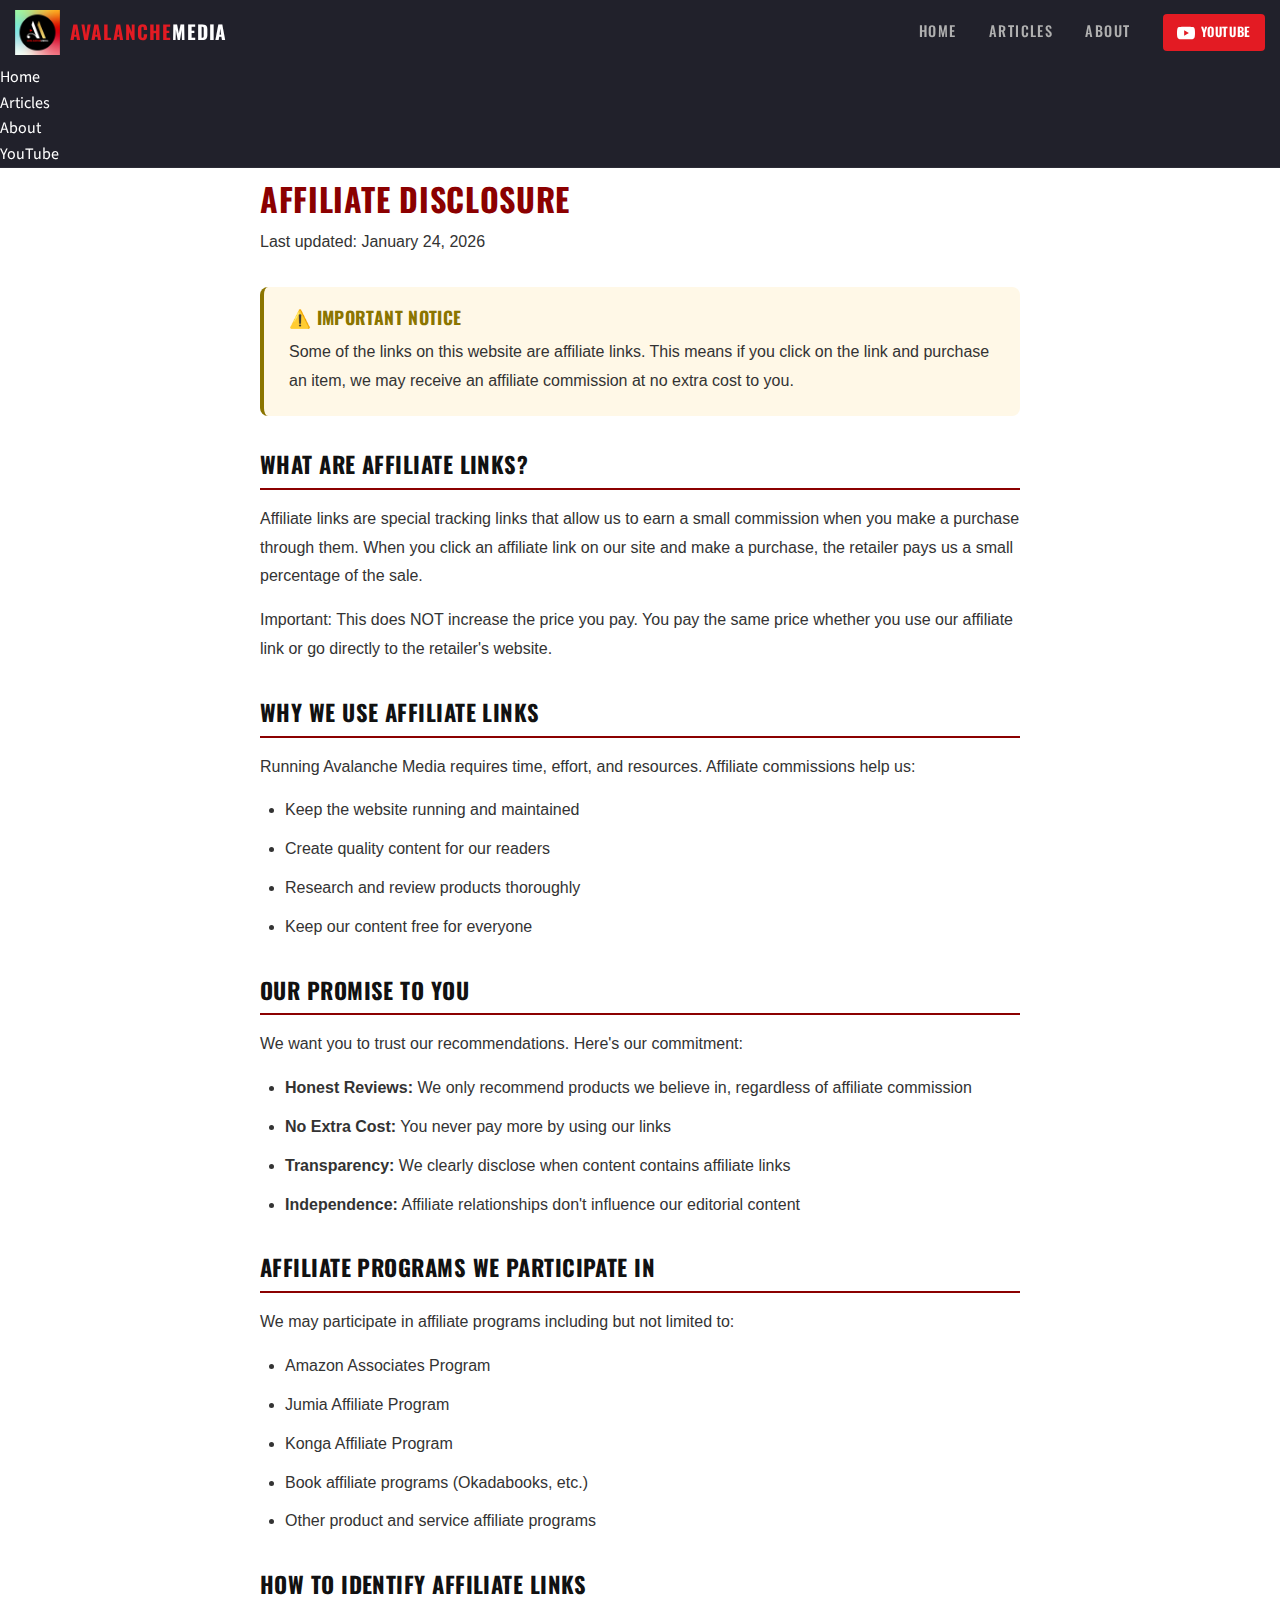
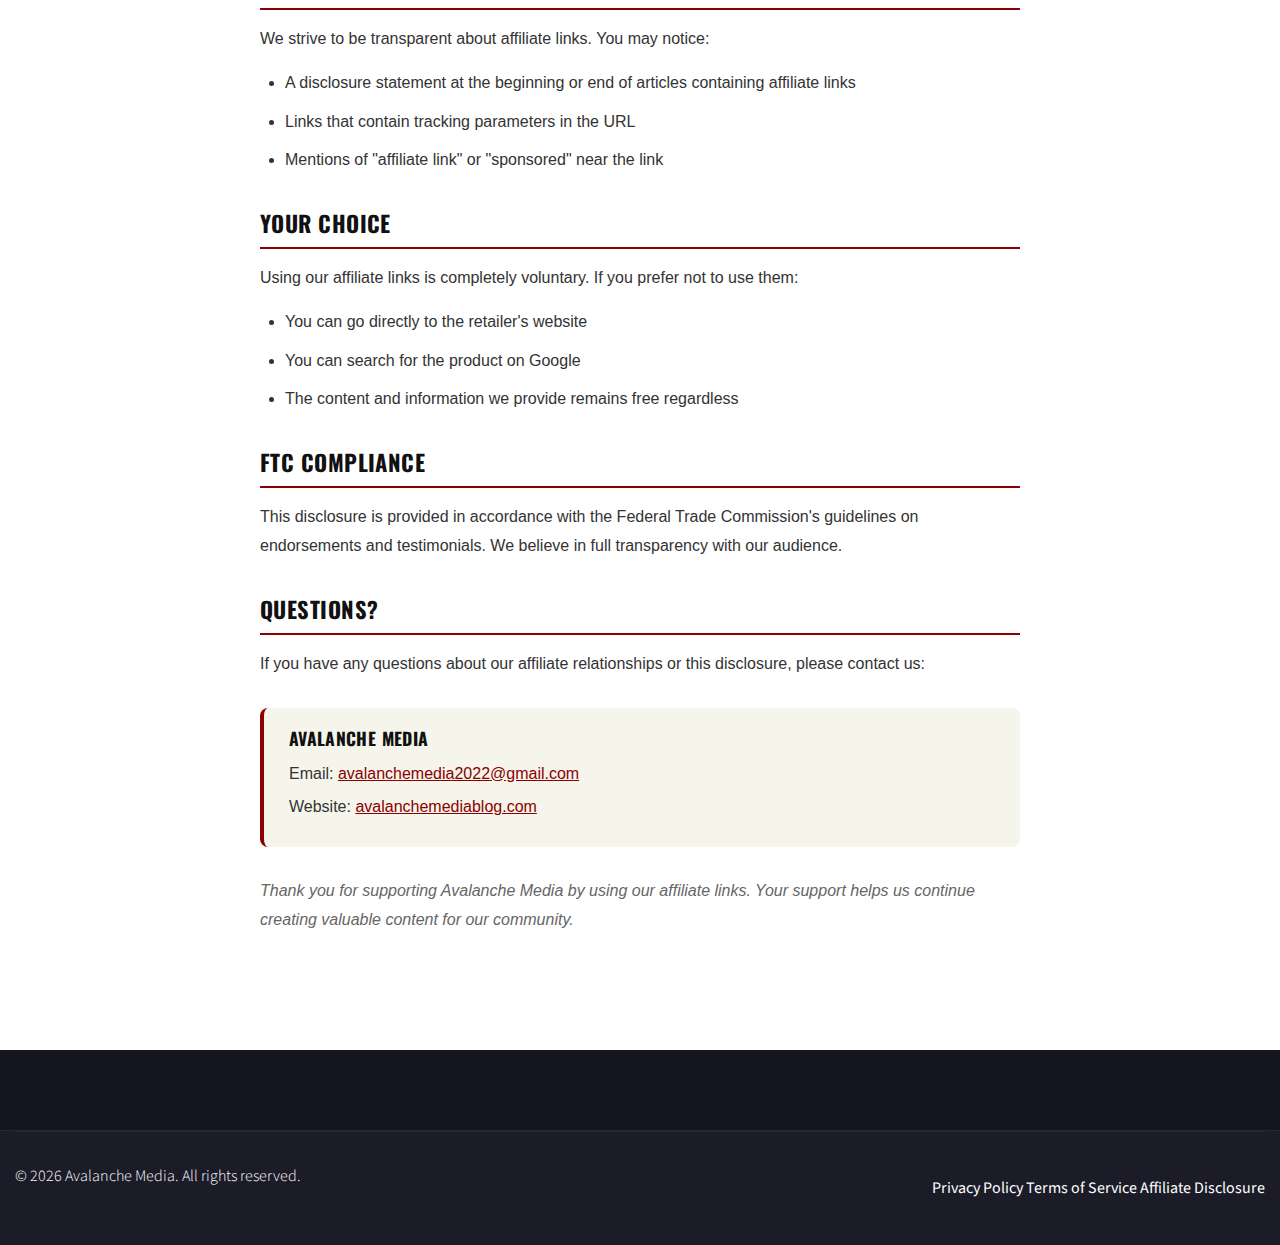
<file: affiliate-disclosure.html>
<!DOCTYPE html>
<html lang="en">
<head>
    <meta charset="UTF-8">
    <meta name="viewport" content="width=device-width, initial-scale=1.0">
    <meta name="description" content="Affiliate Disclosure - Avalanche Media">
    
    <!-- PWA Meta Tags -->
    <meta name="theme-color" content="#8B0000">
    <link rel="manifest" href="manifest.json">
    
    <!-- Favicon -->
    <link rel="icon" type="image/png" href="images/logo.png">
    
    <title>Affiliate Disclosure | Avalanche Media</title>
    
    <!-- Stylesheets -->
    <link rel="stylesheet" href="css/style.css">
    
    <style>
        .policy-page {
            padding-top: 100px;
            padding-bottom: 60px;
            background: #FFFFFF;
            min-height: 100vh;
        }
        
        .policy-container {
            max-width: 800px;
            margin: 0 auto;
            padding: 40px 20px;
        }
        
        .policy-container h1 {
            color: #8B0000;
            margin-bottom: 10px;
            margin-top: 40px;
            font-size: 2rem;
            text-transform: uppercase;
            letter-spacing: 0.02em;
        }
        
        .policy-date {
            color: #666;
            font-size: 0.9rem;
            margin-bottom: 40px;
        }
        
        .policy-container h2 {
            color: #111;
            font-size: 1.4rem;
            margin-top: 35px;
            margin-bottom: 15px;
            padding-bottom: 10px;
            border-bottom: 2px solid #8B0000;
        }
        
        .policy-container p,
        .policy-container li {
            color: #333;
            font-size: 1rem;
            line-height: 1.8;
            margin-bottom: 15px;
            font-family: 'Open Sans', sans-serif;
        }
        
        .policy-container ul {
            padding-left: 25px;
            margin-bottom: 20px;
        }
        
        .policy-container li {
            margin-bottom: 10px;
        }
        
        .policy-container a {
            color: #8B0000;
            text-decoration: underline;
        }
        
        .policy-container a:hover {
            color: #6B0000;
        }
        
        .disclosure-box {
            background: #fff8e7;
            padding: 20px 25px;
            border-radius: 8px;
            margin: 30px 0;
            border-left: 4px solid #8B7500;
        }
        
        .disclosure-box h3 {
            font-size: 1.1rem;
            margin-bottom: 10px;
            color: #8B7500;
        }
        
        .contact-box {
            background: #f5f5eb;
            padding: 20px 25px;
            border-radius: 8px;
            margin-top: 30px;
            border-left: 4px solid #8B0000;
        }
        
        .contact-box h3 {
            font-size: 1.1rem;
            margin-bottom: 10px;
            color: #111;
        }
    </style>
</head>
<body>
    <!-- Header -->
    <header class="header">
        <div class="container">
            <div class="header-inner">
                <a href="index.html" class="logo">
                    <img src="images/logo.png" alt="Avalanche Media Logo">
                    <span class="logo-text">
                        <span>AVALANCHE</span><span>MEDIA</span>
                    </span>
                </a>
                
                <nav class="nav">
                    <ul class="nav-links">
                        <li><a href="index.html">Home</a></li>
                        <li><a href="index.html#articles">Articles</a></li>
                        <li><a href="index.html#about">About</a></li>
                    </ul>
                    
                    <a href="https://www.youtube.com/@avalanchemedia" target="_blank" class="youtube-btn">
                        <svg viewBox="0 0 24 24" fill="currentColor">
                            <path d="M23.498 6.186a3.016 3.016 0 0 0-2.122-2.136C19.505 3.545 12 3.545 12 3.545s-7.505 0-9.377.505A3.017 3.017 0 0 0 .502 6.186C0 8.07 0 12 0 12s0 3.93.502 5.814a3.016 3.016 0 0 0 2.122 2.136c1.871.505 9.376.505 9.376.505s7.505 0 9.377-.505a3.015 3.015 0 0 0 2.122-2.136C24 15.93 24 12 24 12s0-3.93-.502-5.814zM9.545 15.568V8.432L15.818 12l-6.273 3.568z"/>
                        </svg>
                        YouTube
                    </a>
                </nav>
                
                <button class="menu-toggle" aria-label="Toggle Menu">
                    <span></span>
                    <span></span>
                    <span></span>
                </button>
            </div>
        </div>
        
        <!-- Mobile Menu -->
        <div class="mobile-menu">
            <ul>
                <li><a href="index.html">Home</a></li>
                <li><a href="index.html#articles">Articles</a></li>
                <li><a href="index.html#about">About</a></li>
                <li><a href="https://www.youtube.com/@avalanchemedia" target="_blank">YouTube</a></li>
            </ul>
        </div>
    </header>

    <!-- Affiliate Disclosure Content -->
    <main class="policy-page">
        <div class="policy-container">
            <h1>Affiliate Disclosure</h1>
            <p class="policy-date">Last updated: January 24, 2026</p>
            
            <div class="disclosure-box">
                <h3>⚠️ Important Notice</h3>
                <p style="margin-bottom: 0;">Some of the links on this website are affiliate links. This means if you click on the link and purchase an item, we may receive an affiliate commission at no extra cost to you.</p>
            </div>
            
            <h2>What Are Affiliate Links?</h2>
            <p>Affiliate links are special tracking links that allow us to earn a small commission when you make a purchase through them. When you click an affiliate link on our site and make a purchase, the retailer pays us a small percentage of the sale.</p>
            <p><strong>Important:</strong> This does NOT increase the price you pay. You pay the same price whether you use our affiliate link or go directly to the retailer's website.</p>
            
            <h2>Why We Use Affiliate Links</h2>
            <p>Running Avalanche Media requires time, effort, and resources. Affiliate commissions help us:</p>
            <ul>
                <li>Keep the website running and maintained</li>
                <li>Create quality content for our readers</li>
                <li>Research and review products thoroughly</li>
                <li>Keep our content free for everyone</li>
            </ul>
            
            <h2>Our Promise to You</h2>
            <p>We want you to trust our recommendations. Here's our commitment:</p>
            <ul>
                <li><strong>Honest Reviews:</strong> We only recommend products we believe in, regardless of affiliate commission</li>
                <li><strong>No Extra Cost:</strong> You never pay more by using our links</li>
                <li><strong>Transparency:</strong> We clearly disclose when content contains affiliate links</li>
                <li><strong>Independence:</strong> Affiliate relationships don't influence our editorial content</li>
            </ul>
            
            <h2>Affiliate Programs We Participate In</h2>
            <p>We may participate in affiliate programs including but not limited to:</p>
            <ul>
                <li>Amazon Associates Program</li>
                <li>Jumia Affiliate Program</li>
                <li>Konga Affiliate Program</li>
                <li>Book affiliate programs (Okadabooks, etc.)</li>
                <li>Other product and service affiliate programs</li>
            </ul>
            
            <h2>How to Identify Affiliate Links</h2>
            <p>We strive to be transparent about affiliate links. You may notice:</p>
            <ul>
                <li>A disclosure statement at the beginning or end of articles containing affiliate links</li>
                <li>Links that contain tracking parameters in the URL</li>
                <li>Mentions of "affiliate link" or "sponsored" near the link</li>
            </ul>
            
            <h2>Your Choice</h2>
            <p>Using our affiliate links is completely voluntary. If you prefer not to use them:</p>
            <ul>
                <li>You can go directly to the retailer's website</li>
                <li>You can search for the product on Google</li>
                <li>The content and information we provide remains free regardless</li>
            </ul>
            
            <h2>FTC Compliance</h2>
            <p>This disclosure is provided in accordance with the Federal Trade Commission's guidelines on endorsements and testimonials. We believe in full transparency with our audience.</p>
            
            <h2>Questions?</h2>
            <p>If you have any questions about our affiliate relationships or this disclosure, please contact us:</p>
            
            <div class="contact-box">
                <h3>Avalanche Media</h3>
                <p style="margin-bottom: 5px;"><strong>Email:</strong> <a href="mailto:avalanchemedia2022@gmail.com">avalanchemedia2022@gmail.com</a></p>
                <p style="margin-bottom: 5px;"><strong>Website:</strong> <a href="https://avalanchemediablog.com">avalanchemediablog.com</a></p>
            </div>
            
            <p style="margin-top: 30px; font-style: italic; color: #666;">Thank you for supporting Avalanche Media by using our affiliate links. Your support helps us continue creating valuable content for our community.</p>
        </div>
    </main>

    <!-- Footer -->
    <footer class="footer">
        <div class="container">
            <div class="footer-bottom">
                <p>&copy; 2026 Avalanche Media. All rights reserved.</p>
                <div class="footer-bottom-links">
                    <a href="privacy.html">Privacy Policy</a>
                    <a href="terms.html">Terms of Service</a>
                    <a href="affiliate-disclosure.html">Affiliate Disclosure</a>
                </div>
            </div>
        </div>
    </footer>

    <!-- Mobile Menu Script -->
    <script>
        const menuToggle = document.querySelector('.menu-toggle');
        const mobileMenu = document.querySelector('.mobile-menu');
        
        menuToggle.addEventListener('click', () => {
            mobileMenu.classList.toggle('active');
            menuToggle.classList.toggle('active');
        });
    </script>
</body>
</html>
</file>
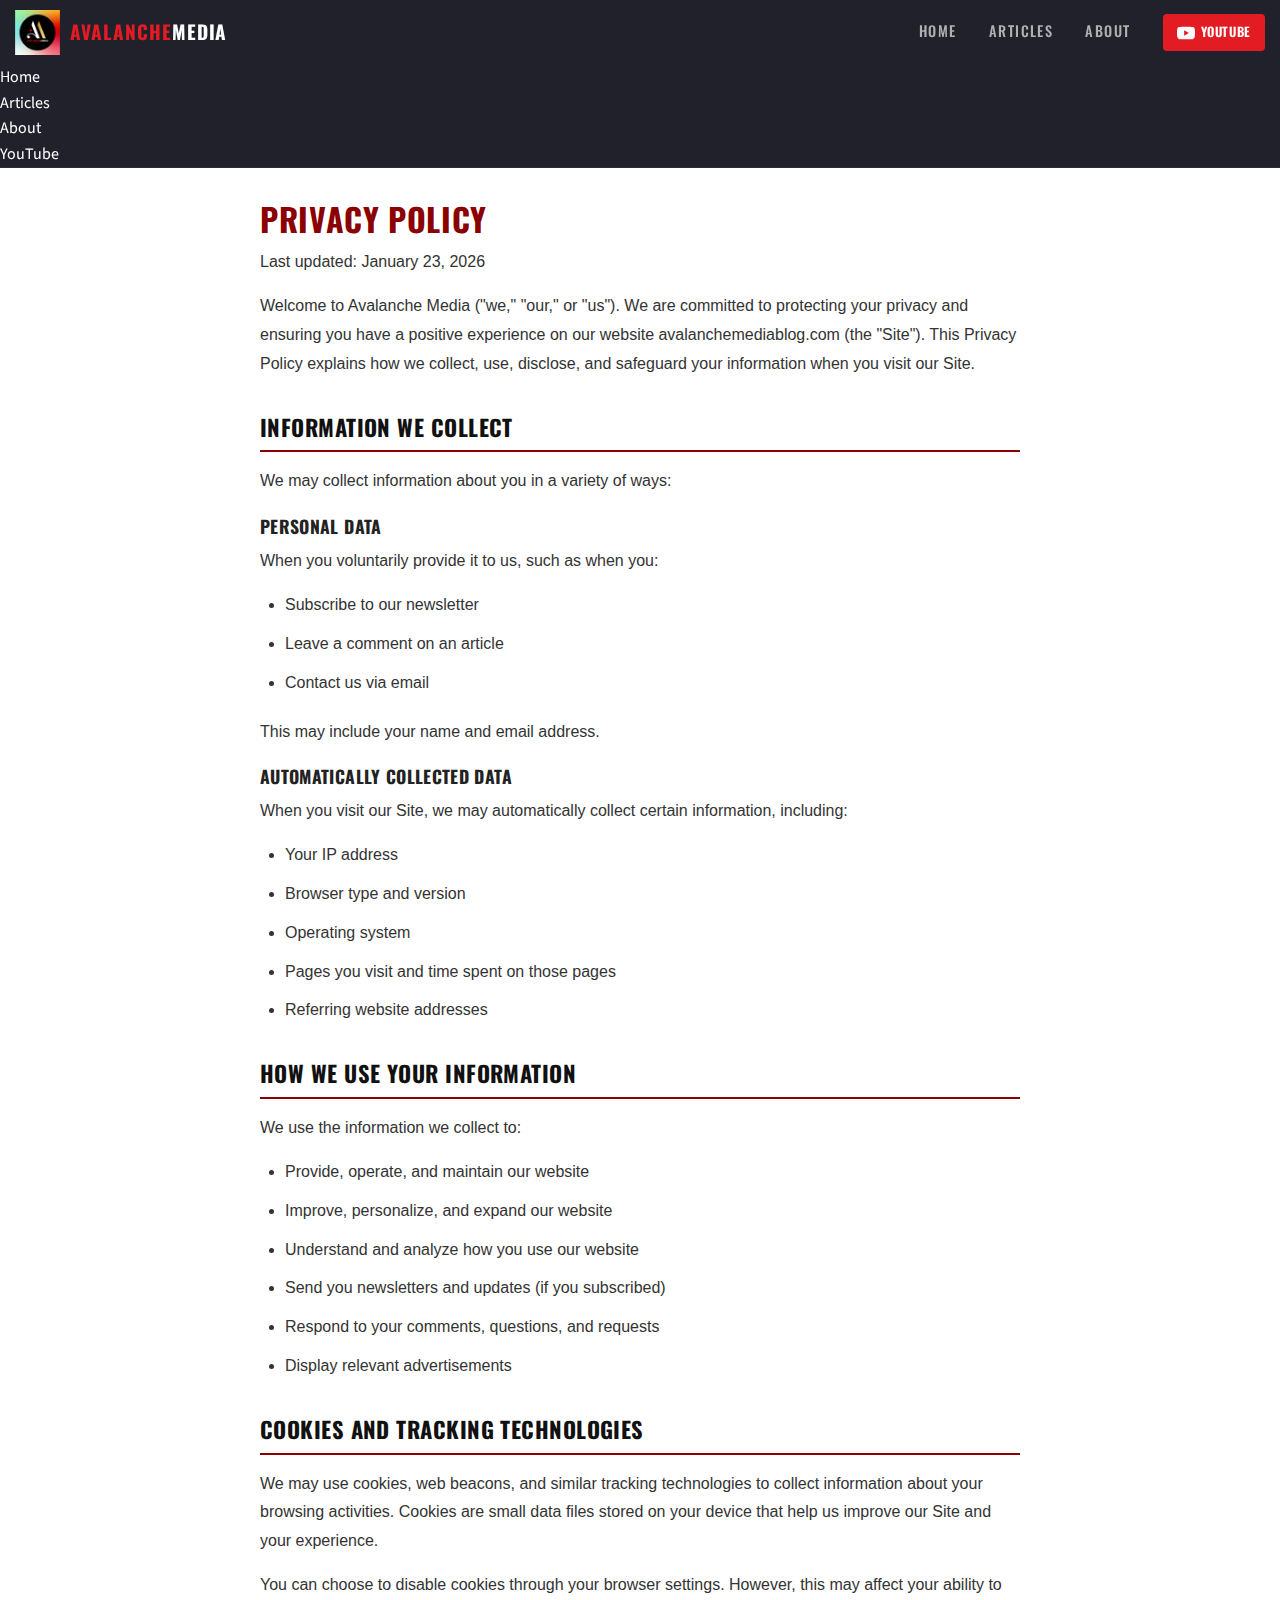
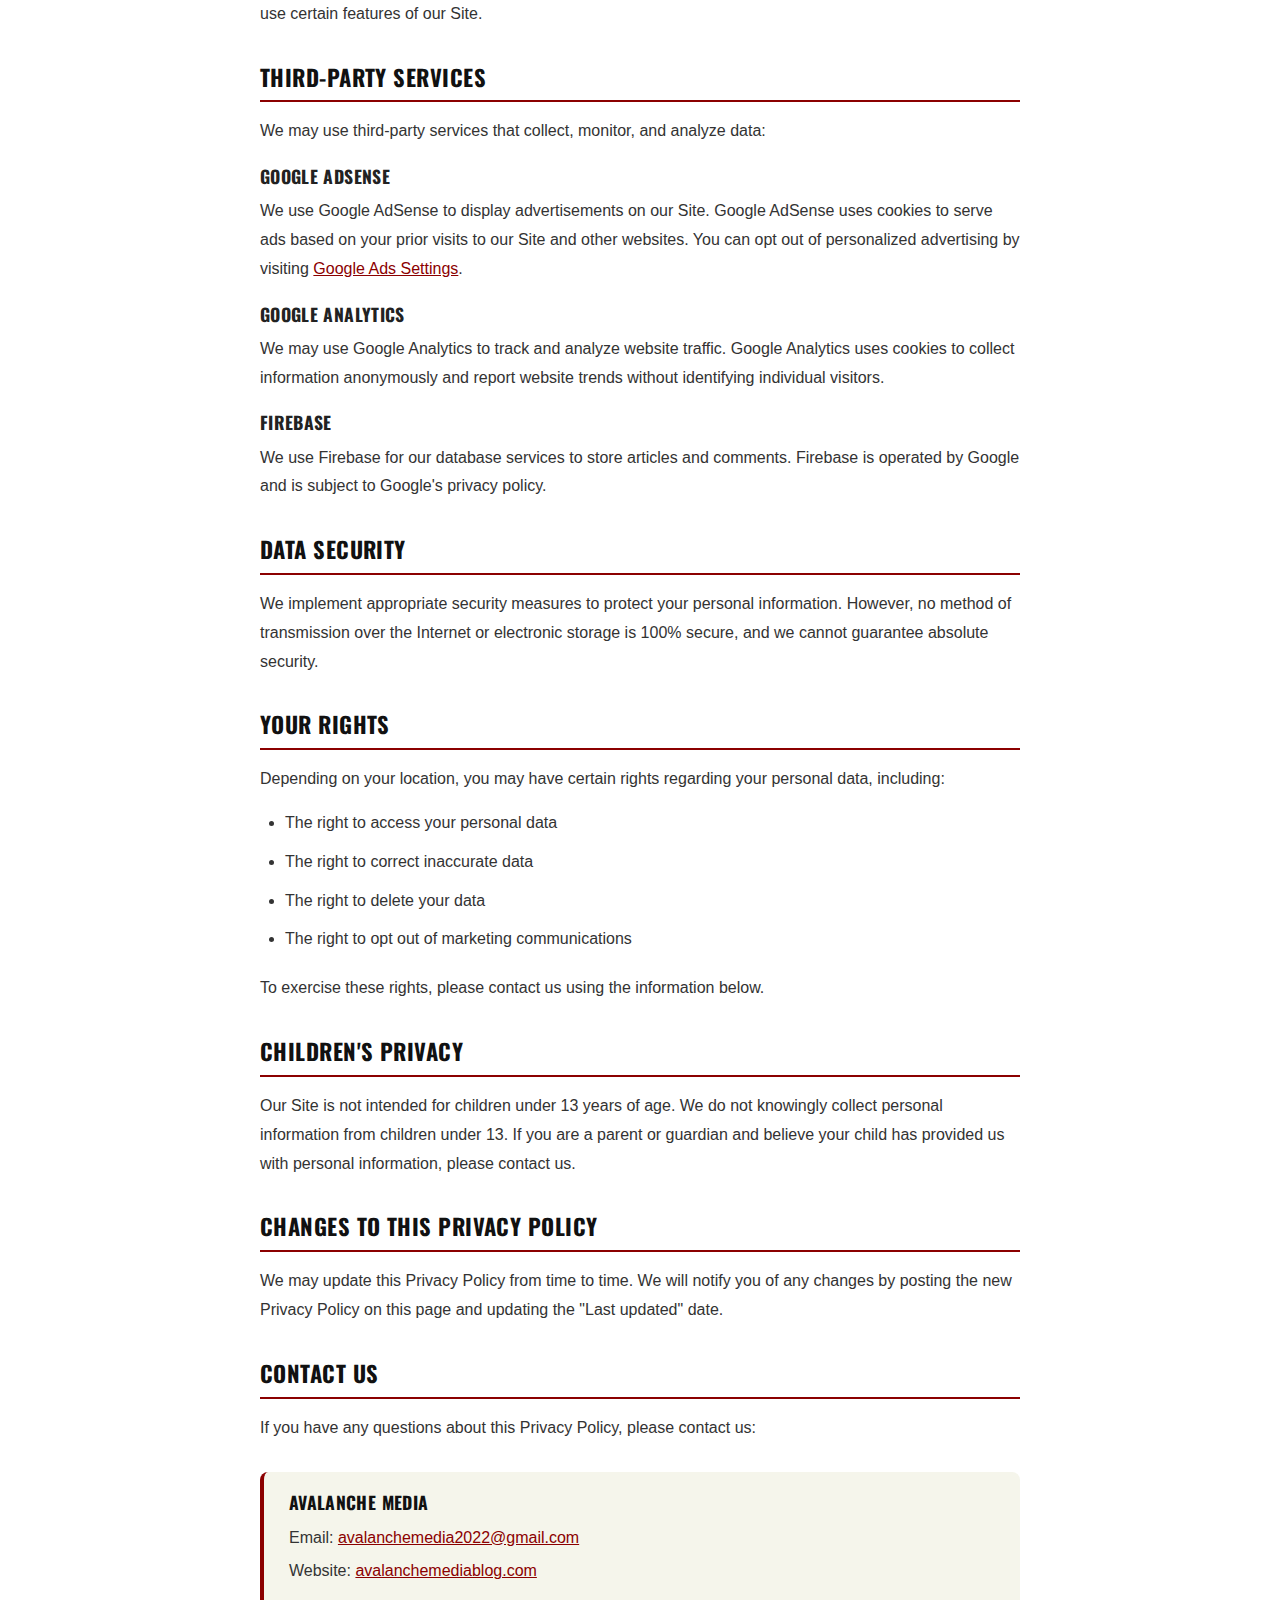
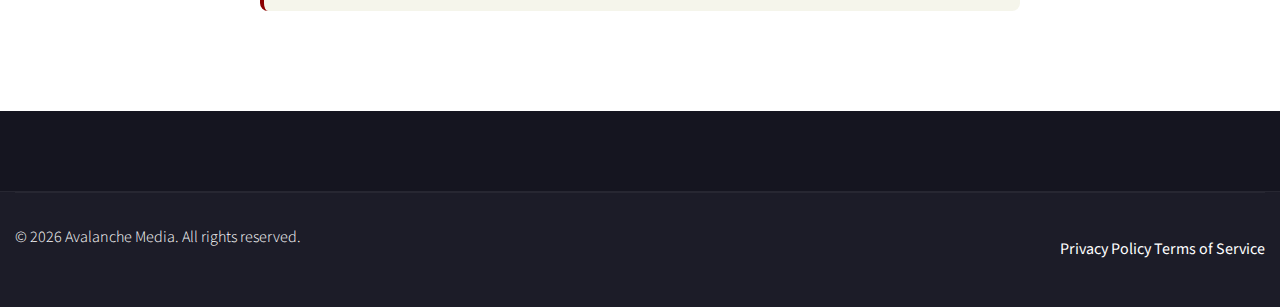
<file: privacy (1).html>
<!DOCTYPE html>
<html lang="en">
<head>
    <meta charset="UTF-8">
    <meta name="viewport" content="width=device-width, initial-scale=1.0">
    <meta name="description" content="Privacy Policy - Avalanche Media">
    
    <!-- PWA Meta Tags -->
    <meta name="theme-color" content="#8B0000">
    <link rel="manifest" href="manifest.json">
    
    <!-- Favicon -->
    <link rel="icon" type="image/png" href="images/logo.png">
    
    <title>Privacy Policy | Avalanche Media</title>
    
    <!-- Stylesheets -->
    <link rel="stylesheet" href="css/style.css">
    
    <style>
        .policy-page {
            padding-top: 160px;
            padding-bottom: 60px;
            background: #FFFFFF;
            min-height: 100vh;
        }
        
        .policy-container {
            max-width: 800px;
            margin: 0 auto;
            padding: 40px 20px;
        }
        
        .policy-container h1 {
            color: #8B0000;
            margin-bottom: 10px;
            font-size: 2rem;
            text-transform: uppercase;
            letter-spacing: 0.02em;
        }
        
        .policy-date {
            color: #666;
            font-size: 0.9rem;
            margin-bottom: 40px;
        }
        
        .policy-container h2 {
            color: #111;
            font-size: 1.4rem;
            margin-top: 35px;
            margin-bottom: 15px;
            padding-bottom: 10px;
            border-bottom: 2px solid #8B0000;
        }
        
        .policy-container p,
        .policy-container li {
            color: #333;
            font-size: 1rem;
            line-height: 1.8;
            margin-bottom: 15px;
            font-family: 'Open Sans', sans-serif;
        }
        
        .policy-container ul {
            padding-left: 25px;
            margin-bottom: 20px;
        }
        
        .policy-container li {
            margin-bottom: 10px;
        }
        
        .policy-container a {
            color: #8B0000;
            text-decoration: underline;
        }
        
        .policy-container a:hover {
            color: #6B0000;
        }
        
        .contact-box {
            background: #f5f5eb;
            padding: 20px 25px;
            border-radius: 8px;
            margin-top: 30px;
            border-left: 4px solid #8B0000;
        }
        
        .contact-box h3 {
            font-size: 1.1rem;
            margin-bottom: 10px;
            color: #111;
        }
    </style>
</head>
<body>
    <!-- Header -->
    <header class="header">
        <div class="container">
            <div class="header-inner">
                <a href="index.html" class="logo">
                    <img src="images/logo.png" alt="Avalanche Media Logo">
                    <span class="logo-text">
                        <span>AVALANCHE</span><span>MEDIA</span>
                    </span>
                </a>
                
                <nav class="nav">
                    <ul class="nav-links">
                        <li><a href="index.html">Home</a></li>
                        <li><a href="index.html#articles">Articles</a></li>
                        <li><a href="index.html#about">About</a></li>
                    </ul>
                    
                    <a href="https://www.youtube.com/@avalanchemedia" target="_blank" class="youtube-btn">
                        <svg viewBox="0 0 24 24" fill="currentColor">
                            <path d="M23.498 6.186a3.016 3.016 0 0 0-2.122-2.136C19.505 3.545 12 3.545 12 3.545s-7.505 0-9.377.505A3.017 3.017 0 0 0 .502 6.186C0 8.07 0 12 0 12s0 3.93.502 5.814a3.016 3.016 0 0 0 2.122 2.136c1.871.505 9.376.505 9.376.505s7.505 0 9.377-.505a3.015 3.015 0 0 0 2.122-2.136C24 15.93 24 12 24 12s0-3.93-.502-5.814zM9.545 15.568V8.432L15.818 12l-6.273 3.568z"/>
                        </svg>
                        YouTube
                    </a>
                </nav>
                
                <button class="menu-toggle" aria-label="Toggle Menu">
                    <span></span>
                    <span></span>
                    <span></span>
                </button>
            </div>
        </div>
        
        <!-- Mobile Menu -->
        <div class="mobile-menu">
            <ul>
                <li><a href="index.html">Home</a></li>
                <li><a href="index.html#articles">Articles</a></li>
                <li><a href="index.html#about">About</a></li>
                <li><a href="https://www.youtube.com/@avalanchemedia" target="_blank">YouTube</a></li>
            </ul>
        </div>
    </header>

    <!-- Privacy Policy Content -->
    <main class="policy-page">
        <div class="policy-container">
            <h1>Privacy Policy</h1>
            <p class="policy-date">Last updated: January 23, 2026</p>
            
            <p>Welcome to Avalanche Media ("we," "our," or "us"). We are committed to protecting your privacy and ensuring you have a positive experience on our website <strong>avalanchemediablog.com</strong> (the "Site"). This Privacy Policy explains how we collect, use, disclose, and safeguard your information when you visit our Site.</p>
            
            <h2>Information We Collect</h2>
            <p>We may collect information about you in a variety of ways:</p>
            
            <h3 style="font-size: 1.1rem; margin-top: 20px; margin-bottom: 10px; color: #222;">Personal Data</h3>
            <p>When you voluntarily provide it to us, such as when you:</p>
            <ul>
                <li>Subscribe to our newsletter</li>
                <li>Leave a comment on an article</li>
                <li>Contact us via email</li>
            </ul>
            <p>This may include your name and email address.</p>
            
            <h3 style="font-size: 1.1rem; margin-top: 20px; margin-bottom: 10px; color: #222;">Automatically Collected Data</h3>
            <p>When you visit our Site, we may automatically collect certain information, including:</p>
            <ul>
                <li>Your IP address</li>
                <li>Browser type and version</li>
                <li>Operating system</li>
                <li>Pages you visit and time spent on those pages</li>
                <li>Referring website addresses</li>
            </ul>
            
            <h2>How We Use Your Information</h2>
            <p>We use the information we collect to:</p>
            <ul>
                <li>Provide, operate, and maintain our website</li>
                <li>Improve, personalize, and expand our website</li>
                <li>Understand and analyze how you use our website</li>
                <li>Send you newsletters and updates (if you subscribed)</li>
                <li>Respond to your comments, questions, and requests</li>
                <li>Display relevant advertisements</li>
            </ul>
            
            <h2>Cookies and Tracking Technologies</h2>
            <p>We may use cookies, web beacons, and similar tracking technologies to collect information about your browsing activities. Cookies are small data files stored on your device that help us improve our Site and your experience.</p>
            <p>You can choose to disable cookies through your browser settings. However, this may affect your ability to use certain features of our Site.</p>
            
            <h2>Third-Party Services</h2>
            <p>We may use third-party services that collect, monitor, and analyze data:</p>
            
            <h3 style="font-size: 1.1rem; margin-top: 20px; margin-bottom: 10px; color: #222;">Google AdSense</h3>
            <p>We use Google AdSense to display advertisements on our Site. Google AdSense uses cookies to serve ads based on your prior visits to our Site and other websites. You can opt out of personalized advertising by visiting <a href="https://www.google.com/settings/ads" target="_blank">Google Ads Settings</a>.</p>
            
            <h3 style="font-size: 1.1rem; margin-top: 20px; margin-bottom: 10px; color: #222;">Google Analytics</h3>
            <p>We may use Google Analytics to track and analyze website traffic. Google Analytics uses cookies to collect information anonymously and report website trends without identifying individual visitors.</p>
            
            <h3 style="font-size: 1.1rem; margin-top: 20px; margin-bottom: 10px; color: #222;">Firebase</h3>
            <p>We use Firebase for our database services to store articles and comments. Firebase is operated by Google and is subject to Google's privacy policy.</p>
            
            <h2>Data Security</h2>
            <p>We implement appropriate security measures to protect your personal information. However, no method of transmission over the Internet or electronic storage is 100% secure, and we cannot guarantee absolute security.</p>
            
            <h2>Your Rights</h2>
            <p>Depending on your location, you may have certain rights regarding your personal data, including:</p>
            <ul>
                <li>The right to access your personal data</li>
                <li>The right to correct inaccurate data</li>
                <li>The right to delete your data</li>
                <li>The right to opt out of marketing communications</li>
            </ul>
            <p>To exercise these rights, please contact us using the information below.</p>
            
            <h2>Children's Privacy</h2>
            <p>Our Site is not intended for children under 13 years of age. We do not knowingly collect personal information from children under 13. If you are a parent or guardian and believe your child has provided us with personal information, please contact us.</p>
            
            <h2>Changes to This Privacy Policy</h2>
            <p>We may update this Privacy Policy from time to time. We will notify you of any changes by posting the new Privacy Policy on this page and updating the "Last updated" date.</p>
            
            <h2>Contact Us</h2>
            <p>If you have any questions about this Privacy Policy, please contact us:</p>
            
            <div class="contact-box">
                <h3>Avalanche Media</h3>
                <p style="margin-bottom: 5px;"><strong>Email:</strong> <a href="mailto:avalanchemedia2022@gmail.com">avalanchemedia2022@gmail.com</a></p>
                <p style="margin-bottom: 5px;"><strong>Website:</strong> <a href="https://avalanchemediablog.com">avalanchemediablog.com</a></p>
            </div>
        </div>
    </main>

    <!-- Footer -->
    <footer class="footer">
        <div class="container">
            <div class="footer-bottom">
                <p>&copy; 2026 Avalanche Media. All rights reserved.</p>
                <div class="footer-bottom-links">
                    <a href="privacy.html">Privacy Policy</a>
                    <a href="terms.html">Terms of Service</a>
                </div>
            </div>
        </div>
    </footer>

    <!-- Mobile Menu Script -->
    <script>
        const menuToggle = document.querySelector('.menu-toggle');
        const mobileMenu = document.querySelector('.mobile-menu');
        
        menuToggle.addEventListener('click', () => {
            mobileMenu.classList.toggle('active');
            menuToggle.classList.toggle('active');
        });
    </script>
</body>
</html>
</file>
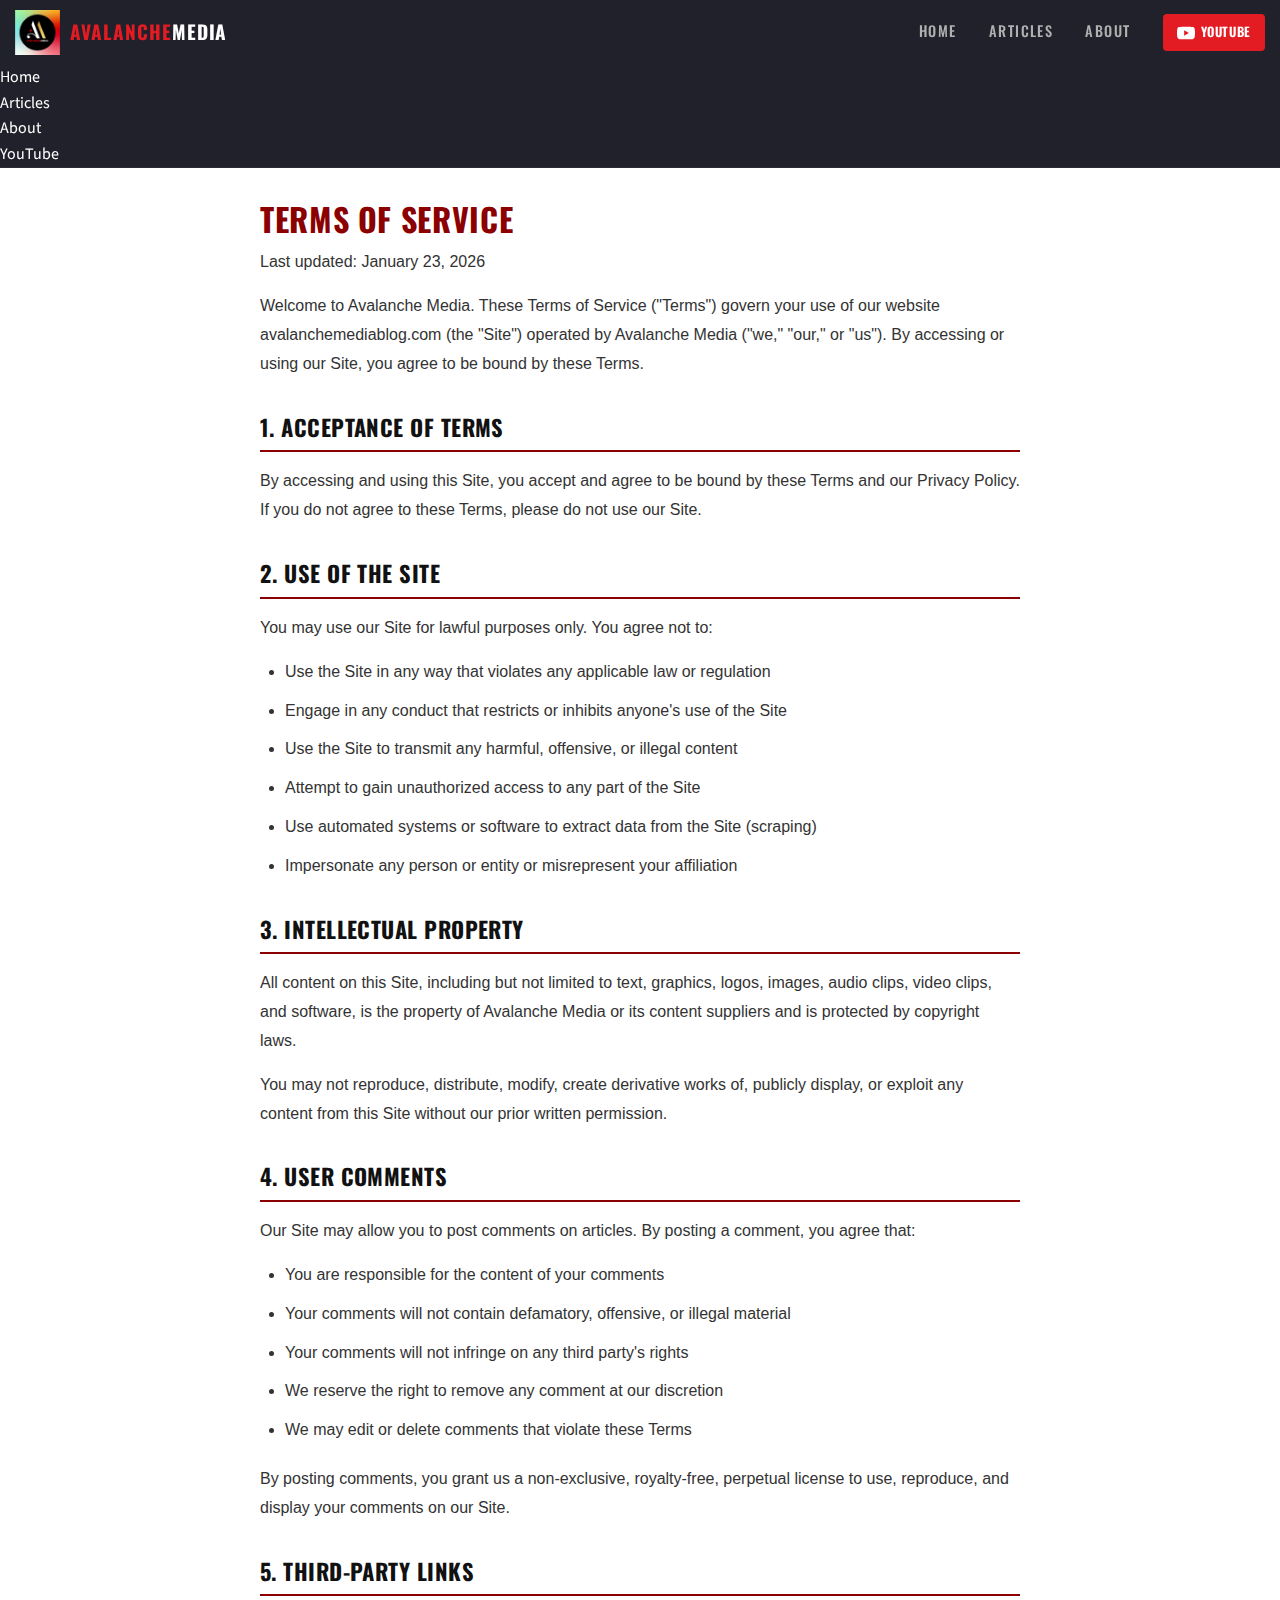
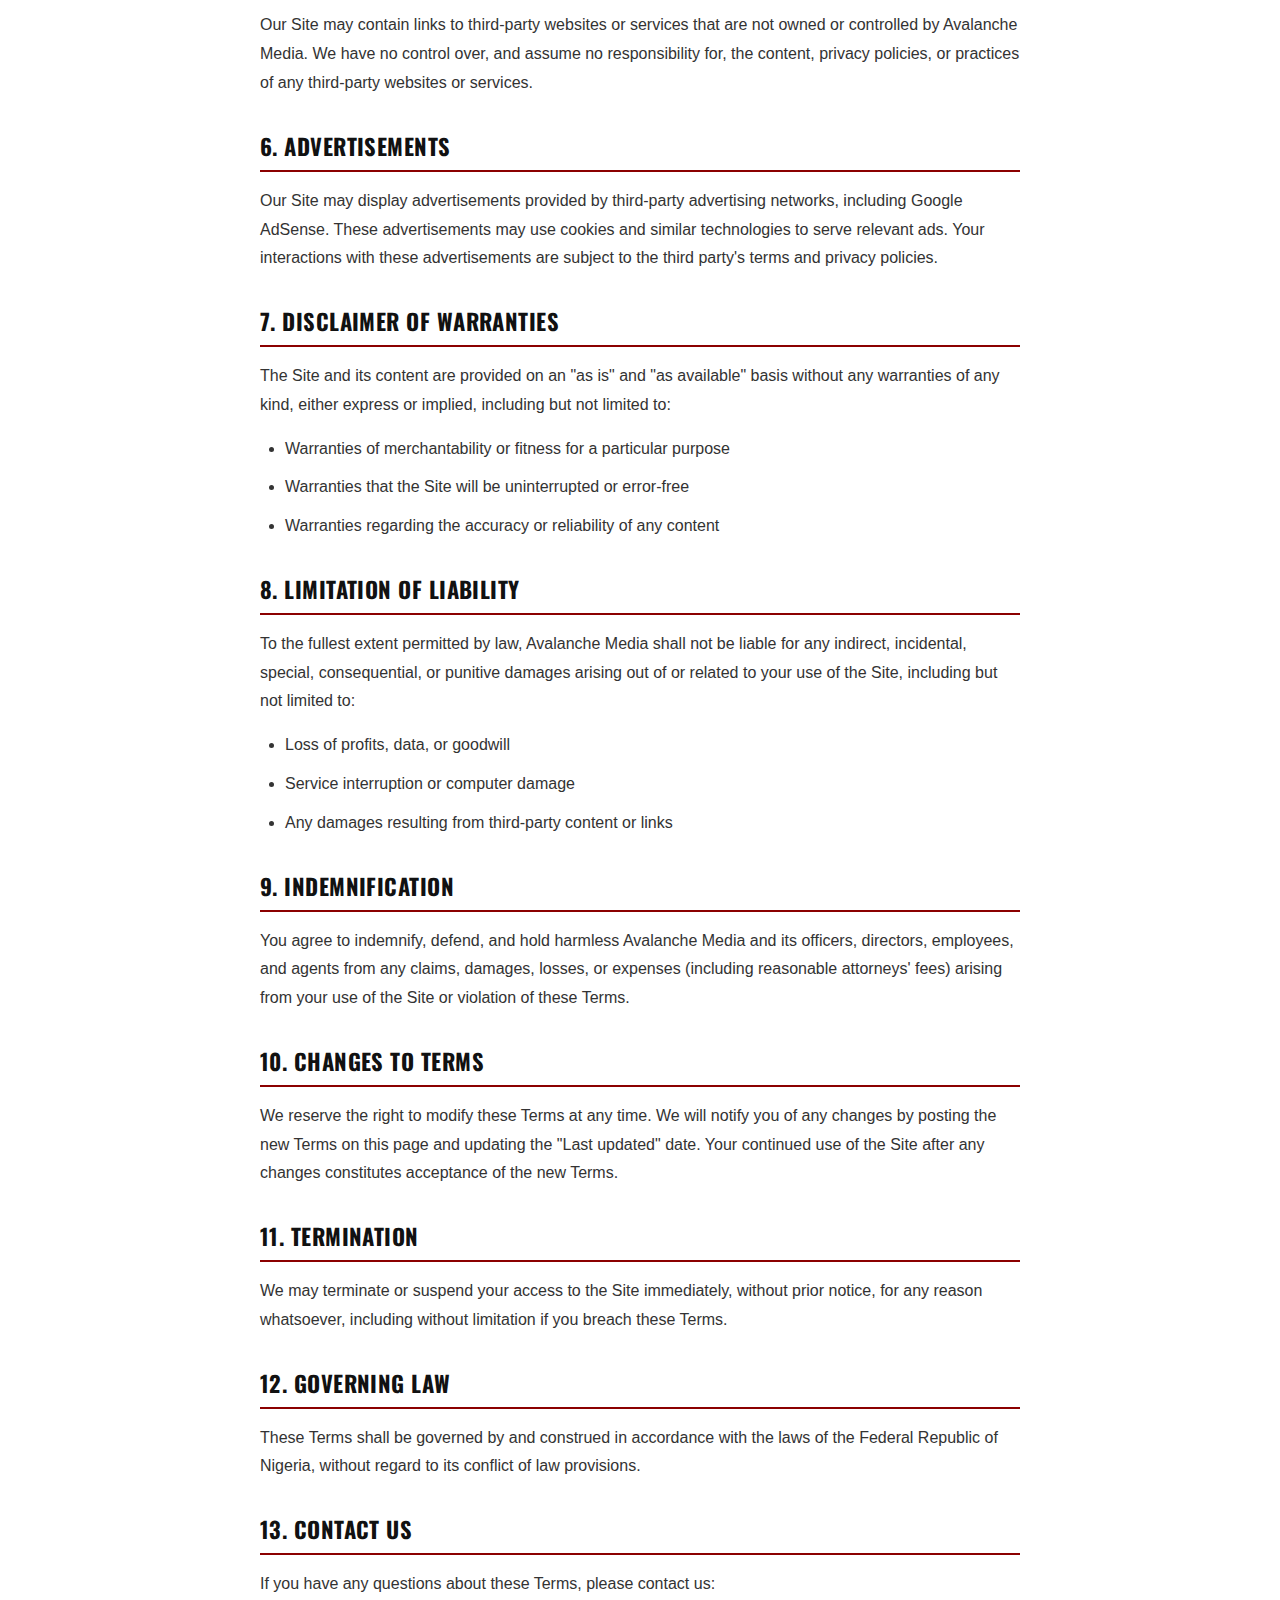
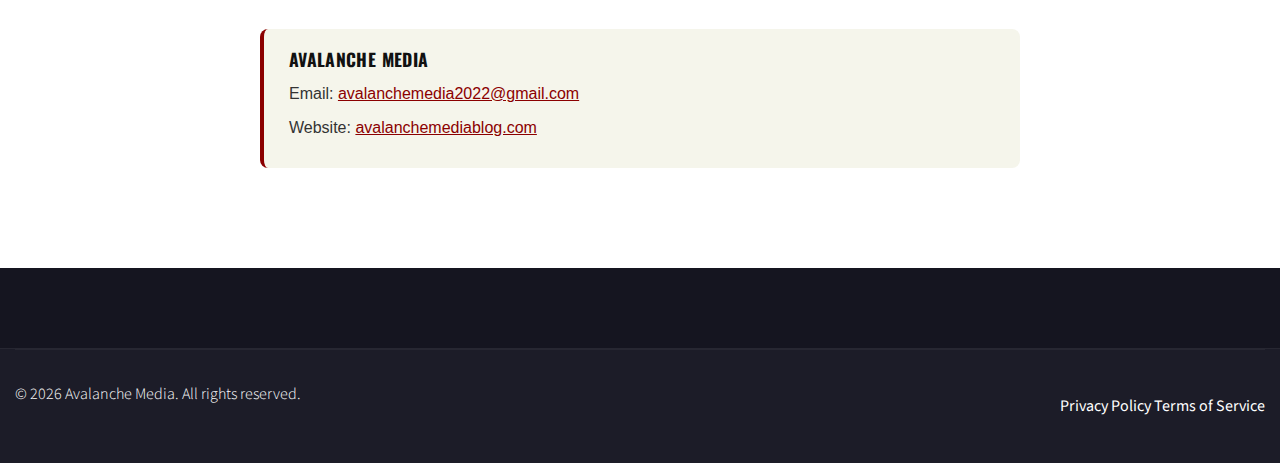
<file: terms (1).html>
<!DOCTYPE html>
<html lang="en">
<head>
    <meta charset="UTF-8">
    <meta name="viewport" content="width=device-width, initial-scale=1.0">
    <meta name="description" content="Terms of Service - Avalanche Media">
    
    <!-- PWA Meta Tags -->
    <meta name="theme-color" content="#8B0000">
    <link rel="manifest" href="manifest.json">
    
    <!-- Favicon -->
    <link rel="icon" type="image/png" href="images/logo.png">
    
    <title>Terms of Service | Avalanche Media</title>
    
    <!-- Stylesheets -->
    <link rel="stylesheet" href="css/style.css">
    
    <style>
        .policy-page {
            padding-top: 160px;
            padding-bottom: 60px;
            background: #FFFFFF;
            min-height: 100vh;
        }
        
        .policy-container {
            max-width: 800px;
            margin: 0 auto;
            padding: 40px 20px;
        }
        
        .policy-container h1 {
            color: #8B0000;
            margin-bottom: 10px;
            font-size: 2rem;
            text-transform: uppercase;
            letter-spacing: 0.02em;
        }
        
        .policy-date {
            color: #666;
            font-size: 0.9rem;
            margin-bottom: 40px;
        }
        
        .policy-container h2 {
            color: #111;
            font-size: 1.4rem;
            margin-top: 35px;
            margin-bottom: 15px;
            padding-bottom: 10px;
            border-bottom: 2px solid #8B0000;
        }
        
        .policy-container p,
        .policy-container li {
            color: #333;
            font-size: 1rem;
            line-height: 1.8;
            margin-bottom: 15px;
            font-family: 'Open Sans', sans-serif;
        }
        
        .policy-container ul {
            padding-left: 25px;
            margin-bottom: 20px;
        }
        
        .policy-container li {
            margin-bottom: 10px;
        }
        
        .policy-container a {
            color: #8B0000;
            text-decoration: underline;
        }
        
        .policy-container a:hover {
            color: #6B0000;
        }
        
        .contact-box {
            background: #f5f5eb;
            padding: 20px 25px;
            border-radius: 8px;
            margin-top: 30px;
            border-left: 4px solid #8B0000;
        }
        
        .contact-box h3 {
            font-size: 1.1rem;
            margin-bottom: 10px;
            color: #111;
        }
    </style>
</head>
<body>
    <!-- Header -->
    <header class="header">
        <div class="container">
            <div class="header-inner">
                <a href="index.html" class="logo">
                    <img src="images/logo.png" alt="Avalanche Media Logo">
                    <span class="logo-text">
                        <span>AVALANCHE</span><span>MEDIA</span>
                    </span>
                </a>
                
                <nav class="nav">
                    <ul class="nav-links">
                        <li><a href="index.html">Home</a></li>
                        <li><a href="index.html#articles">Articles</a></li>
                        <li><a href="index.html#about">About</a></li>
                    </ul>
                    
                    <a href="https://www.youtube.com/@avalanchemedia" target="_blank" class="youtube-btn">
                        <svg viewBox="0 0 24 24" fill="currentColor">
                            <path d="M23.498 6.186a3.016 3.016 0 0 0-2.122-2.136C19.505 3.545 12 3.545 12 3.545s-7.505 0-9.377.505A3.017 3.017 0 0 0 .502 6.186C0 8.07 0 12 0 12s0 3.93.502 5.814a3.016 3.016 0 0 0 2.122 2.136c1.871.505 9.376.505 9.376.505s7.505 0 9.377-.505a3.015 3.015 0 0 0 2.122-2.136C24 15.93 24 12 24 12s0-3.93-.502-5.814zM9.545 15.568V8.432L15.818 12l-6.273 3.568z"/>
                        </svg>
                        YouTube
                    </a>
                </nav>
                
                <button class="menu-toggle" aria-label="Toggle Menu">
                    <span></span>
                    <span></span>
                    <span></span>
                </button>
            </div>
        </div>
        
        <!-- Mobile Menu -->
        <div class="mobile-menu">
            <ul>
                <li><a href="index.html">Home</a></li>
                <li><a href="index.html#articles">Articles</a></li>
                <li><a href="index.html#about">About</a></li>
                <li><a href="https://www.youtube.com/@avalanchemedia" target="_blank">YouTube</a></li>
            </ul>
        </div>
    </header>

    <!-- Terms of Service Content -->
    <main class="policy-page">
        <div class="policy-container">
            <h1>Terms of Service</h1>
            <p class="policy-date">Last updated: January 23, 2026</p>
            
            <p>Welcome to Avalanche Media. These Terms of Service ("Terms") govern your use of our website <strong>avalanchemediablog.com</strong> (the "Site") operated by Avalanche Media ("we," "our," or "us"). By accessing or using our Site, you agree to be bound by these Terms.</p>
            
            <h2>1. Acceptance of Terms</h2>
            <p>By accessing and using this Site, you accept and agree to be bound by these Terms and our Privacy Policy. If you do not agree to these Terms, please do not use our Site.</p>
            
            <h2>2. Use of the Site</h2>
            <p>You may use our Site for lawful purposes only. You agree not to:</p>
            <ul>
                <li>Use the Site in any way that violates any applicable law or regulation</li>
                <li>Engage in any conduct that restricts or inhibits anyone's use of the Site</li>
                <li>Use the Site to transmit any harmful, offensive, or illegal content</li>
                <li>Attempt to gain unauthorized access to any part of the Site</li>
                <li>Use automated systems or software to extract data from the Site (scraping)</li>
                <li>Impersonate any person or entity or misrepresent your affiliation</li>
            </ul>
            
            <h2>3. Intellectual Property</h2>
            <p>All content on this Site, including but not limited to text, graphics, logos, images, audio clips, video clips, and software, is the property of Avalanche Media or its content suppliers and is protected by copyright laws.</p>
            <p>You may not reproduce, distribute, modify, create derivative works of, publicly display, or exploit any content from this Site without our prior written permission.</p>
            
            <h2>4. User Comments</h2>
            <p>Our Site may allow you to post comments on articles. By posting a comment, you agree that:</p>
            <ul>
                <li>You are responsible for the content of your comments</li>
                <li>Your comments will not contain defamatory, offensive, or illegal material</li>
                <li>Your comments will not infringe on any third party's rights</li>
                <li>We reserve the right to remove any comment at our discretion</li>
                <li>We may edit or delete comments that violate these Terms</li>
            </ul>
            <p>By posting comments, you grant us a non-exclusive, royalty-free, perpetual license to use, reproduce, and display your comments on our Site.</p>
            
            <h2>5. Third-Party Links</h2>
            <p>Our Site may contain links to third-party websites or services that are not owned or controlled by Avalanche Media. We have no control over, and assume no responsibility for, the content, privacy policies, or practices of any third-party websites or services.</p>
            
            <h2>6. Advertisements</h2>
            <p>Our Site may display advertisements provided by third-party advertising networks, including Google AdSense. These advertisements may use cookies and similar technologies to serve relevant ads. Your interactions with these advertisements are subject to the third party's terms and privacy policies.</p>
            
            <h2>7. Disclaimer of Warranties</h2>
            <p>The Site and its content are provided on an "as is" and "as available" basis without any warranties of any kind, either express or implied, including but not limited to:</p>
            <ul>
                <li>Warranties of merchantability or fitness for a particular purpose</li>
                <li>Warranties that the Site will be uninterrupted or error-free</li>
                <li>Warranties regarding the accuracy or reliability of any content</li>
            </ul>
            
            <h2>8. Limitation of Liability</h2>
            <p>To the fullest extent permitted by law, Avalanche Media shall not be liable for any indirect, incidental, special, consequential, or punitive damages arising out of or related to your use of the Site, including but not limited to:</p>
            <ul>
                <li>Loss of profits, data, or goodwill</li>
                <li>Service interruption or computer damage</li>
                <li>Any damages resulting from third-party content or links</li>
            </ul>
            
            <h2>9. Indemnification</h2>
            <p>You agree to indemnify, defend, and hold harmless Avalanche Media and its officers, directors, employees, and agents from any claims, damages, losses, or expenses (including reasonable attorneys' fees) arising from your use of the Site or violation of these Terms.</p>
            
            <h2>10. Changes to Terms</h2>
            <p>We reserve the right to modify these Terms at any time. We will notify you of any changes by posting the new Terms on this page and updating the "Last updated" date. Your continued use of the Site after any changes constitutes acceptance of the new Terms.</p>
            
            <h2>11. Termination</h2>
            <p>We may terminate or suspend your access to the Site immediately, without prior notice, for any reason whatsoever, including without limitation if you breach these Terms.</p>
            
            <h2>12. Governing Law</h2>
            <p>These Terms shall be governed by and construed in accordance with the laws of the Federal Republic of Nigeria, without regard to its conflict of law provisions.</p>
            
            <h2>13. Contact Us</h2>
            <p>If you have any questions about these Terms, please contact us:</p>
            
            <div class="contact-box">
                <h3>Avalanche Media</h3>
                <p style="margin-bottom: 5px;"><strong>Email:</strong> <a href="mailto:avalanchemedia2022@gmail.com">avalanchemedia2022@gmail.com</a></p>
                <p style="margin-bottom: 5px;"><strong>Website:</strong> <a href="https://avalanchemediablog.com">avalanchemediablog.com</a></p>
            </div>
        </div>
    </main>

    <!-- Footer -->
    <footer class="footer">
        <div class="container">
            <div class="footer-bottom">
                <p>&copy; 2026 Avalanche Media. All rights reserved.</p>
                <div class="footer-bottom-links">
                    <a href="privacy.html">Privacy Policy</a>
                    <a href="terms.html">Terms of Service</a>
                </div>
            </div>
        </div>
    </footer>

    <!-- Mobile Menu Script -->
    <script>
        const menuToggle = document.querySelector('.menu-toggle');
        const mobileMenu = document.querySelector('.mobile-menu');
        
        menuToggle.addEventListener('click', () => {
            mobileMenu.classList.toggle('active');
            menuToggle.classList.toggle('active');
        });
    </script>
</body>
</html>
</file>
<file: css/style.css>
/* ============================================
   AVALANCHE MEDIA - Blog Stylesheet
   Political Commentary | Review | Analysis
   ============================================ */

/* Google Fonts Import */
@import url('https://fonts.googleapis.com/css2?family=Oswald:wght@400;500;600;700&family=Source+Sans+Pro:wght@300;400;600;700&family=Playfair+Display:ital,wght@0,700;1,400&display=swap');

/* CSS Custom Properties */
:root {
    /* Brand Colors */
    --primary-red: #E31B23;
    --primary-red-dark: #B81519;
    --primary-red-light: #FF3A42;
    --gold: #C9A227;
    --gold-light: #E8C547;
    --gold-dark: #A68B1F;
    
    /* Neutrals - Brighter background */
    --black: #151520;
    --dark-gray: #1c1c28;
    --medium-gray: #282835;
    --light-gray: #383848;
    --text-primary: #FFFFFF;
    --text-secondary: #B0B0B0;
    --text-muted: #7A7A8A;
    
    /* Gradients */
    --gradient-accent: linear-gradient(135deg, #00D9FF 0%, #00FF85 25%, #FFD700 50%, #FF6B35 75%, #FF1744 100%);
    --gradient-dark: linear-gradient(180deg, var(--black) 0%, var(--dark-gray) 100%);
    --gradient-card: linear-gradient(145deg, var(--medium-gray) 0%, var(--dark-gray) 100%);
    
    /* Typography */
    --font-display: 'Oswald', sans-serif;
    --font-body: 'Source Sans Pro', sans-serif;
    --font-accent: 'Playfair Display', serif;
    
    /* Spacing */
    --spacing-xs: 0.5rem;
    --spacing-sm: 1rem;
    --spacing-md: 1.5rem;
    --spacing-lg: 2rem;
    --spacing-xl: 3rem;
    --spacing-2xl: 5rem;
    
    /* Borders & Shadows */
    --border-radius: 4px;
    --border-radius-lg: 8px;
    --shadow-sm: 0 2px 8px rgba(0, 0, 0, 0.3);
    --shadow-md: 0 4px 20px rgba(0, 0, 0, 0.4);
    --shadow-lg: 0 8px 40px rgba(0, 0, 0, 0.5);
    --shadow-glow: 0 0 30px rgba(227, 27, 35, 0.3);
    
    /* Transitions */
    --transition-fast: 0.15s ease;
    --transition-normal: 0.3s ease;
    --transition-slow: 0.5s ease;
}

/* Reset & Base */
*, *::before, *::after {
    box-sizing: border-box;
    margin: 0;
    padding: 0;
}

html {
    scroll-behavior: smooth;
    font-size: 16px;
    overflow-x: hidden;
}

body {
    font-family: var(--font-body);
    background: var(--black);
    color: var(--text-primary);
    line-height: 1.6;
    min-height: 100vh;
    overflow-x: hidden;
    width: 100%;
    max-width: 100vw;
}

a {
    color: inherit;
    text-decoration: none;
    transition: color var(--transition-fast);
}

img {
    max-width: 100%;
    height: auto;
    display: block;
}

/* Typography */
h1, h2, h3, h4, h5, h6 {
    font-family: var(--font-display);
    font-weight: 700;
    line-height: 1.2;
    text-transform: uppercase;
    letter-spacing: 0.02em;
}

h1 { font-size: clamp(2rem, 5vw, 4rem); }
h2 { font-size: clamp(1.5rem, 4vw, 3rem); }
h3 { font-size: clamp(1.25rem, 3vw, 2rem); }
h4 { font-size: clamp(1rem, 2vw, 1.5rem); }

p {
    margin-bottom: var(--spacing-md);
    font-weight: 300;
}

/* Container */
.container {
    width: 100%;
    max-width: 1400px;
    margin: 0 auto;
    padding: 0 15px;
}

/* ============================================
   HEADER & NAVIGATION
   ============================================ */
.header {
    position: fixed;
    top: 0;
    left: 0;
    right: 0;
    z-index: 100;
    background: rgba(21, 21, 32, 0.95);
    backdrop-filter: blur(20px);
    border-bottom: 1px solid rgba(255, 255, 255, 0.05);
    transition: all var(--transition-normal);
    width: 100%;
}

.header.scrolled {
    background: rgba(21, 21, 32, 0.98);
    box-shadow: var(--shadow-md);
}

.header-inner {
    display: flex;
    align-items: center;
    justify-content: space-between;
    padding: 10px 0;
    width: 100%;
}

.logo {
    display: flex;
    align-items: center;
    gap: 10px;
    flex-shrink: 0;
}

.logo img {
    height: 45px;
    width: auto;
}

.logo-text {
    font-family: var(--font-display);
    font-size: 1.2rem;
    font-weight: 700;
    letter-spacing: 0.05em;
}

.logo-text span:first-child {
    color: var(--primary-red);
}

.logo-text span:last-child {
    color: var(--text-primary);
}

/* Navigation */
.nav {
    display: flex;
    align-items: center;
    gap: var(--spacing-lg);
}

.nav-links {
    display: flex;
    list-style: none;
    gap: var(--spacing-lg);
}

.nav-links a {
    font-family: var(--font-display);
    font-size: 0.9rem;
    font-weight: 500;
    text-transform: uppercase;
    letter-spacing: 0.1em;
    color: var(--text-secondary);
    position: relative;
    padding: var(--spacing-xs) 0;
}

.nav-links a::after {
    content: '';
    position: absolute;
    bottom: 0;
    left: 0;
    width: 0;
    height: 2px;
    background: var(--primary-red);
    transition: width var(--transition-normal);
}

.nav-links a:hover,
.nav-links a.active {
    color: var(--text-primary);
}

.nav-links a:hover::after,
.nav-links a.active::after {
    width: 100%;
}

/* YouTube Button */
.youtube-btn {
    display: flex;
    align-items: center;
    gap: 6px;
    background: var(--primary-red);
    color: var(--text-primary);
    padding: 8px 14px;
    border-radius: var(--border-radius);
    font-family: var(--font-display);
    font-size: 0.8rem;
    font-weight: 600;
    text-transform: uppercase;
    letter-spacing: 0.05em;
    transition: all var(--transition-fast);
    flex-shrink: 0;
    white-space: nowrap;
}

.youtube-btn:hover {
    background: var(--primary-red-light);
    transform: translateY(-2px);
    box-shadow: var(--shadow-glow);
}

.youtube-btn svg {
    width: 18px;
    height: 18px;
    flex-shrink: 0;
}

/* Mobile Menu Toggle */
.menu-toggle {
    display: none;
    flex-direction: column;
    gap: 5px;
    background: none;
    border: none;
    cursor: pointer;
    padding: 8px;
    flex-shrink: 0;
}

.menu-toggle span {
    width: 24px;
    height: 2px;
    background: var(--text-primary);
    transition: all var(--transition-fast);
}

/* ============================================
   HERO SECTION
   ============================================ */
.hero {
    position: relative;
    min-height: 70vh;
    display: flex;
    align-items: center;
    padding-top: 80px;
    overflow: hidden;
    width: 100%;
}

.hero-background {
    position: absolute;
    top: 0;
    left: 0;
    right: 0;
    bottom: 0;
    z-index: -1;
}

.hero-background img {
    width: 100%;
    height: 100%;
    object-fit: cover;
    opacity: 0.3;
}

.hero-background::after {
    content: '';
    position: absolute;
    top: 0;
    left: 0;
    right: 0;
    bottom: 0;
    background: linear-gradient(
        180deg,
        rgba(21, 21, 32, 0.7) 0%,
        rgba(21, 21, 32, 0.8) 50%,
        var(--black) 100%
    );
}

.hero-content {
    text-align: center;
    width: 100%;
    max-width: 900px;
    margin: 0 auto;
    padding: 0 15px;
}

.hero-badge {
    display: inline-block;
    background: rgba(227, 27, 35, 0.2);
    border: 1px solid var(--primary-red);
    color: var(--primary-red);
    padding: 8px 20px;
    border-radius: 50px;
    font-family: var(--font-display);
    font-size: 0.75rem;
    font-weight: 600;
    text-transform: uppercase;
    letter-spacing: 0.15em;
    margin-bottom: var(--spacing-lg);
    animation: fadeInDown 0.6s ease;
}

.hero h1 {
    margin-bottom: var(--spacing-md);
    animation: fadeInUp 0.6s ease 0.2s both;
}

.hero h1 span {
    color: var(--primary-red);
}

.hero-tagline {
    font-family: var(--font-accent);
    font-size: clamp(1rem, 2vw, 1.4rem);
    font-style: italic;
    color: var(--text-secondary);
    margin-bottom: var(--spacing-lg);
    animation: fadeInUp 0.6s ease 0.4s both;
}

.hero-categories {
    display: flex;
    justify-content: center;
    align-items: center;
    flex-wrap: wrap;
    gap: 8px 15px;
    animation: fadeInUp 0.6s ease 0.6s both;
}

.hero-categories span {
    font-family: var(--font-display);
    font-size: 0.75rem;
    text-transform: uppercase;
    letter-spacing: 0.1em;
    color: var(--text-muted);
}

/* ============================================
   ARTICLES SECTION
   ============================================ */
.section {
    padding: var(--spacing-2xl) 0;
    width: 100%;
}

.section-header {
    display: flex;
    align-items: center;
    justify-content: space-between;
    margin-bottom: var(--spacing-xl);
    flex-wrap: wrap;
    gap: var(--spacing-md);
}

.section-title {
    position: relative;
    display: inline-block;
}

.section-title::before {
    content: '';
    position: absolute;
    left: 0;
    bottom: -8px;
    width: 60px;
    height: 4px;
    background: var(--primary-red);
}

.section-title span {
    color: var(--gold);
}

/* Category Filter */
.category-filter {
    display: flex;
    gap: 8px;
    flex-wrap: wrap;
}

.filter-btn {
    background: transparent;
    border: 1px solid var(--light-gray);
    color: var(--text-secondary);
    padding: 8px 16px;
    border-radius: var(--border-radius);
    font-family: var(--font-display);
    font-size: 0.75rem;
    text-transform: uppercase;
    letter-spacing: 0.05em;
    cursor: pointer;
    transition: all var(--transition-fast);
    white-space: nowrap;
}

.filter-btn:hover,
.filter-btn.active {
    background: var(--primary-red);
    border-color: var(--primary-red);
    color: var(--text-primary);
}

/* Articles Grid */
.articles-grid {
    display: grid;
    grid-template-columns: repeat(auto-fill, minmax(320px, 1fr));
    gap: var(--spacing-lg);
    width: 100%;
}

/* Featured Article */
.article-featured {
    grid-column: 1 / -1;
    display: grid;
    grid-template-columns: 1.5fr 1fr;
    gap: var(--spacing-xl);
    background: var(--gradient-card);
    border-radius: var(--border-radius-lg);
    overflow: hidden;
    border: 1px solid rgba(255, 255, 255, 0.05);
    transition: all var(--transition-normal);
}

.article-featured:hover {
    transform: translateY(-5px);
    box-shadow: var(--shadow-lg);
    border-color: rgba(227, 27, 35, 0.3);
}

.article-featured .article-image {
    height: 350px;
}

.article-featured .article-content {
    padding: var(--spacing-xl);
    display: flex;
    flex-direction: column;
    justify-content: center;
}

.article-featured h3 {
    font-size: 1.6rem;
}

/* Article Card */
.article-card {
    background: var(--gradient-card);
    border-radius: var(--border-radius-lg);
    overflow: hidden;
    border: 1px solid rgba(255, 255, 255, 0.05);
    transition: all var(--transition-normal);
    cursor: pointer;
}

.article-card:hover {
    transform: translateY(-5px);
    box-shadow: var(--shadow-lg);
    border-color: rgba(227, 27, 35, 0.3);
}

.article-image {
    position: relative;
    height: 200px;
    overflow: hidden;
    background: var(--medium-gray);
}

.article-image img {
    width: 100%;
    height: 100%;
    object-fit: cover;
    transition: transform var(--transition-slow);
}

.article-card:hover .article-image img {
    transform: scale(1.05);
}

.article-category {
    position: absolute;
    top: 12px;
    left: 12px;
    background: var(--primary-red);
    color: var(--text-primary);
    padding: 4px 10px;
    border-radius: var(--border-radius);
    font-family: var(--font-display);
    font-size: 0.65rem;
    font-weight: 600;
    text-transform: uppercase;
    letter-spacing: 0.05em;
}

.article-content {
    padding: var(--spacing-md);
}

.article-meta {
    display: flex;
    align-items: center;
    gap: 15px;
    margin-bottom: 10px;
    font-size: 0.8rem;
    color: var(--text-muted);
    flex-wrap: wrap;
}

.article-meta svg {
    width: 14px;
    height: 14px;
}

.article-date,
.article-read-time {
    display: flex;
    align-items: center;
    gap: 4px;
}

.article-card h3 {
    font-size: 1.1rem;
    margin-bottom: 10px;
    transition: color var(--transition-fast);
}

.article-card:hover h3 {
    color: var(--primary-red);
}

.article-excerpt {
    color: var(--text-secondary);
    font-size: 0.9rem;
    line-height: 1.6;
    display: -webkit-box;
    -webkit-line-clamp: 3;
    -webkit-box-orient: vertical;
    overflow: hidden;
}

.article-footer {
    display: flex;
    align-items: center;
    justify-content: space-between;
    margin-top: 15px;
    padding-top: 15px;
    border-top: 1px solid rgba(255, 255, 255, 0.05);
}

.article-author {
    display: flex;
    align-items: center;
    gap: 8px;
}

.author-avatar {
    width: 30px;
    height: 30px;
    border-radius: 50%;
    background: var(--gradient-accent);
    display: flex;
    align-items: center;
    justify-content: center;
    font-family: var(--font-display);
    font-size: 0.7rem;
    font-weight: 600;
}

.author-name {
    font-size: 0.8rem;
    font-weight: 600;
}

.read-more {
    display: flex;
    align-items: center;
    gap: 5px;
    color: var(--primary-red);
    font-family: var(--font-display);
    font-size: 0.75rem;
    font-weight: 600;
    text-transform: uppercase;
    letter-spacing: 0.05em;
    transition: gap var(--transition-fast);
}

.read-more:hover {
    gap: 10px;
}

.read-more svg {
    width: 14px;
    height: 14px;
}

/* ============================================
   ARTICLE PAGE
   ============================================ */
.article-page {
    padding-top: 80px;
}

.article-header {
    padding: var(--spacing-2xl) 0;
    text-align: center;
    border-bottom: 1px solid rgba(255, 255, 255, 0.05);
}

.article-header .article-category {
    position: static;
    display: inline-block;
    margin-bottom: var(--spacing-md);
}

.article-header h1 {
    max-width: 900px;
    margin: 0 auto var(--spacing-lg);
}

.article-header .article-meta {
    justify-content: center;
    margin-bottom: 0;
}

.article-hero-image {
    width: 100%;
    max-height: 500px;
    object-fit: cover;
    margin-bottom: var(--spacing-xl);
}

.article-body {
    max-width: 800px;
    margin: 0 auto;
    padding: var(--spacing-xl) 15px;
}

.article-body p {
    font-size: 1.1rem;
    line-height: 1.8;
    margin-bottom: var(--spacing-lg);
}

.article-body h2 {
    margin-top: var(--spacing-xl);
    margin-bottom: var(--spacing-md);
    color: var(--primary-red);
}

.article-body blockquote {
    border-left: 4px solid var(--gold);
    padding-left: var(--spacing-lg);
    margin: var(--spacing-xl) 0;
    font-family: var(--font-accent);
    font-style: italic;
    font-size: 1.2rem;
    color: var(--text-secondary);
}

/* ============================================
   SIDEBAR
   ============================================ */
.main-content {
    display: grid;
    grid-template-columns: 1fr 320px;
    gap: var(--spacing-xl);
}

.sidebar {
    position: sticky;
    top: 100px;
    height: fit-content;
}

.sidebar-widget {
    background: var(--gradient-card);
    border-radius: var(--border-radius-lg);
    padding: var(--spacing-lg);
    margin-bottom: var(--spacing-lg);
    border: 1px solid rgba(255, 255, 255, 0.05);
}

.widget-title {
    font-size: 0.9rem;
    margin-bottom: var(--spacing-md);
    padding-bottom: var(--spacing-sm);
    border-bottom: 2px solid var(--primary-red);
}

/* Newsletter Widget */
.newsletter-form {
    display: flex;
    flex-direction: column;
    gap: 10px;
}

.newsletter-form input {
    background: var(--dark-gray);
    border: 1px solid var(--light-gray);
    color: var(--text-primary);
    padding: 12px 15px;
    border-radius: var(--border-radius);
    font-family: var(--font-body);
    font-size: 0.9rem;
    transition: border-color var(--transition-fast);
    width: 100%;
}

.newsletter-form input:focus {
    outline: none;
    border-color: var(--primary-red);
}

.newsletter-form button {
    background: var(--primary-red);
    color: var(--text-primary);
    border: none;
    padding: 12px 15px;
    border-radius: var(--border-radius);
    font-family: var(--font-display);
    font-weight: 600;
    text-transform: uppercase;
    letter-spacing: 0.05em;
    cursor: pointer;
    transition: all var(--transition-fast);
}

.newsletter-form button:hover {
    background: var(--primary-red-light);
}

/* Popular Posts Widget */
.popular-post {
    display: flex;
    gap: 12px;
    padding: 10px 0;
    border-bottom: 1px solid rgba(255, 255, 255, 0.05);
}

.popular-post:last-child {
    border-bottom: none;
}

.popular-post-image {
    width: 70px;
    height: 50px;
    border-radius: var(--border-radius);
    overflow: hidden;
    flex-shrink: 0;
    background: var(--medium-gray);
}

.popular-post-image img {
    width: 100%;
    height: 100%;
    object-fit: cover;
}

.popular-post-content h4 {
    font-size: 0.8rem;
    font-weight: 600;
    line-height: 1.3;
    margin-bottom: 4px;
    transition: color var(--transition-fast);
}

.popular-post:hover h4 {
    color: var(--primary-red);
}

.popular-post-date {
    font-size: 0.7rem;
    color: var(--text-muted);
}

/* Social Widget */
.social-links {
    display: flex;
    gap: 10px;
    flex-wrap: wrap;
}

.social-link {
    width: 42px;
    height: 42px;
    display: flex;
    align-items: center;
    justify-content: center;
    background: var(--dark-gray);
    border-radius: var(--border-radius);
    transition: all var(--transition-fast);
}

.social-link:hover {
    background: var(--primary-red);
    transform: translateY(-3px);
}

.social-link svg {
    width: 18px;
    height: 18px;
}

/* ============================================
   FOOTER
   ============================================ */
.footer {
    background: var(--dark-gray);
    border-top: 1px solid rgba(255, 255, 255, 0.05);
    margin-top: var(--spacing-2xl);
    width: 100%;
}

.footer-main {
    display: grid;
    grid-template-columns: 2fr 1fr 1fr 1fr;
    gap: var(--spacing-xl);
    padding: var(--spacing-2xl) 0;
}

.footer-brand p {
    color: var(--text-secondary);
    margin-top: var(--spacing-md);
    max-width: 300px;
    font-size: 0.9rem;
}

.footer-title {
    font-family: var(--font-display);
    font-size: 0.9rem;
    font-weight: 600;
    text-transform: uppercase;
    letter-spacing: 0.1em;
    margin-bottom: var(--spacing-md);
    color: var(--text-primary);
}

.footer-links {
    list-style: none;
}

.footer-links li {
    margin-bottom: 8px;
}

.footer-links a {
    color: var(--text-secondary);
    font-size: 0.9rem;
    transition: color var(--transition-fast);
}

.footer-links a:hover {
    color: var(--primary-red);
}

.footer-bottom {
    border-top: 1px solid rgba(255, 255, 255, 0.05);
    padding: var(--spacing-lg) 0;
    display: flex;
    justify-content: space-between;
    align-items: center;
    flex-wrap: wrap;
    gap: var(--spacing-md);
}

.footer-copyright {
    color: var(--text-muted);
    font-size: 0.85rem;
}

.footer-legal {
    display: flex;
    gap: var(--spacing-lg);
}

.footer-legal a {
    color: var(--text-muted);
    font-size: 0.85rem;
}

.footer-legal a:hover {
    color: var(--primary-red);
}

/* ============================================
   ADMIN PANEL
   ============================================ */
.admin-container {
    padding-top: 80px;
    min-height: 100vh;
}

.admin-header {
    background: var(--dark-gray);
    padding: var(--spacing-lg) 0;
    border-bottom: 1px solid rgba(255, 255, 255, 0.05);
}

.admin-header h1 {
    font-size: 1.5rem;
}

.admin-content {
    display: grid;
    grid-template-columns: 250px 1fr;
    min-height: calc(100vh - 180px);
}

.admin-sidebar {
    background: var(--dark-gray);
    padding: var(--spacing-lg);
    border-right: 1px solid rgba(255, 255, 255, 0.05);
}

.admin-nav {
    list-style: none;
}

.admin-nav li {
    margin-bottom: 8px;
}

.admin-nav a {
    display: flex;
    align-items: center;
    gap: 10px;
    padding: 10px 15px;
    border-radius: var(--border-radius);
    color: var(--text-secondary);
    transition: all var(--transition-fast);
}

.admin-nav a:hover,
.admin-nav a.active {
    background: var(--primary-red);
    color: var(--text-primary);
}

.admin-main {
    padding: var(--spacing-xl);
}

/* Form Styles */
.form-group {
    margin-bottom: var(--spacing-lg);
}

.form-group label {
    display: block;
    margin-bottom: 8px;
    font-family: var(--font-display);
    font-size: 0.85rem;
    text-transform: uppercase;
    letter-spacing: 0.05em;
    color: var(--text-secondary);
}

.form-group input,
.form-group textarea,
.form-group select {
    width: 100%;
    background: var(--dark-gray);
    border: 1px solid var(--light-gray);
    color: var(--text-primary);
    padding: 12px 15px;
    border-radius: var(--border-radius);
    font-family: var(--font-body);
    font-size: 1rem;
    transition: border-color var(--transition-fast);
}

.form-group input:focus,
.form-group textarea:focus,
.form-group select:focus {
    outline: none;
    border-color: var(--primary-red);
}

.form-group textarea {
    min-height: 200px;
    resize: vertical;
}

.btn {
    display: inline-flex;
    align-items: center;
    gap: 8px;
    background: var(--primary-red);
    color: var(--text-primary);
    border: none;
    padding: 12px 24px;
    border-radius: var(--border-radius);
    font-family: var(--font-display);
    font-weight: 600;
    text-transform: uppercase;
    letter-spacing: 0.05em;
    cursor: pointer;
    transition: all var(--transition-fast);
}

.btn:hover {
    background: var(--primary-red-light);
    transform: translateY(-2px);
}

.btn-secondary {
    background: var(--light-gray);
}

.btn-secondary:hover {
    background: var(--medium-gray);
}

/* ============================================
   ANIMATIONS
   ============================================ */
@keyframes fadeInUp {
    from {
        opacity: 0;
        transform: translateY(30px);
    }
    to {
        opacity: 1;
        transform: translateY(0);
    }
}

@keyframes fadeInDown {
    from {
        opacity: 0;
        transform: translateY(-30px);
    }
    to {
        opacity: 1;
        transform: translateY(0);
    }
}

/* Mobile Navigation */
.mobile-nav {
    display: none;
    position: fixed;
    top: 65px;
    left: 0;
    right: 0;
    background: var(--dark-gray);
    padding: var(--spacing-lg);
    border-bottom: 1px solid rgba(255, 255, 255, 0.05);
    z-index: 99;
}

.mobile-nav.active {
    display: block;
}

.mobile-nav ul {
    list-style: none;
}

.mobile-nav a {
    display: block;
    padding: 12px 0;
    font-family: var(--font-display);
    font-size: 1rem;
    text-transform: uppercase;
    letter-spacing: 0.1em;
    color: var(--text-secondary);
    border-bottom: 1px solid rgba(255, 255, 255, 0.05);
}

.mobile-nav a:hover {
    color: var(--primary-red);
}

/* Loading State */
.loading {
    display: flex;
    align-items: center;
    justify-content: center;
    min-height: 200px;
}

.loading-spinner {
    width: 40px;
    height: 40px;
    border: 3px solid var(--light-gray);
    border-top-color: var(--primary-red);
    border-radius: 50%;
    animation: spin 1s linear infinite;
}

@keyframes spin {
    to {
        transform: rotate(360deg);
    }
}

/* Toast Notifications */
.toast {
    position: fixed;
    bottom: 20px;
    right: 20px;
    background: var(--dark-gray);
    color: var(--text-primary);
    padding: 15px 25px;
    border-radius: var(--border-radius);
    border-left: 4px solid var(--primary-red);
    box-shadow: var(--shadow-lg);
    transform: translateX(calc(100% + 20px));
    transition: transform var(--transition-normal);
    z-index: 1000;
}

.toast.show {
    transform: translateX(0);
}

.toast.success {
    border-left-color: #4CAF50;
}

.toast.error {
    border-left-color: var(--primary-red);
}

/* ============================================
   RESPONSIVE DESIGN
   ============================================ */

/* Tablet */
@media (max-width: 1200px) {
    .main-content {
        grid-template-columns: 1fr;
    }
    
    .sidebar {
        position: static;
    }
    
    .footer-main {
        grid-template-columns: repeat(2, 1fr);
    }
}

@media (max-width: 992px) {
    .article-featured {
        grid-template-columns: 1fr;
    }
    
    .article-featured .article-image {
        height: 250px;
    }
    
    .admin-content {
        grid-template-columns: 1fr;
    }
    
    .admin-sidebar {
        border-right: none;
        border-bottom: 1px solid rgba(255, 255, 255, 0.05);
    }
    
    .admin-nav {
        display: flex;
        flex-wrap: wrap;
        gap: 8px;
    }
}

/* Mobile */
@media (max-width: 768px) {
    /* Hide desktop nav, show mobile toggle */
    .nav-links {
        display: none;
    }
    
    .menu-toggle {
        display: flex;
    }
    
    /* Header fixes */
    .header-inner {
        padding: 8px 0;
    }
    
    .logo img {
        height: 40px;
    }
    
    .logo-text {
        display: none;
    }
    
    .youtube-btn {
        padding: 8px 12px;
        font-size: 0.7rem;
    }
    
    .youtube-btn svg {
        width: 16px;
        height: 16px;
    }
    
    /* Hero fixes */
    .hero {
        min-height: auto;
        padding: 100px 0 60px;
    }
    
    .hero-badge {
        font-size: 0.6rem;
        padding: 6px 14px;
    }
    
    .hero h1 {
        font-size: 1.8rem;
    }
    
    .hero-tagline {
        font-size: 0.95rem;
    }
    
    .hero-categories {
        flex-direction: row;
        flex-wrap: wrap;
        gap: 5px 12px;
    }
    
    .hero-categories span {
        font-size: 0.65rem;
    }
    
    /* Section fixes */
    .section {
        padding: var(--spacing-xl) 0;
    }
    
    .section-header {
        flex-direction: column;
        align-items: flex-start;
        gap: 15px;
    }
    
    .section-title {
        font-size: 1.4rem;
    }
    
    .category-filter {
        width: 100%;
        overflow-x: auto;
        flex-wrap: nowrap;
        padding-bottom: 10px;
        -webkit-overflow-scrolling: touch;
    }
    
    .filter-btn {
        font-size: 0.65rem;
        padding: 6px 12px;
    }
    
    /* Articles grid */
    .articles-grid {
        grid-template-columns: 1fr;
        gap: 20px;
    }
    
    .article-image {
        height: 180px;
    }
    
    .article-card h3 {
        font-size: 1rem;
    }
    
    .article-excerpt {
        font-size: 0.85rem;
        -webkit-line-clamp: 2;
    }
    
    /* Footer */
    .footer-main {
        grid-template-columns: 1fr;
        text-align: center;
        gap: 30px;
    }
    
    .footer-brand p {
        margin-left: auto;
        margin-right: auto;
    }
    
    .footer-bottom {
        flex-direction: column;
        text-align: center;
    }
    
    .social-links {
        justify-content: center;
    }
}

/* Small Mobile */
@media (max-width: 480px) {
    .container {
        padding: 0 12px;
    }
    
    .hero h1 {
        font-size: 1.5rem;
    }
    
    .hero-badge {
        font-size: 0.55rem;
        padding: 5px 12px;
    }
    
    .youtube-btn span {
        display: none;
    }
    
    .youtube-btn {
        padding: 10px;
    }
    
    .youtube-btn svg {
        width: 20px;
        height: 20px;
    }
    
    .section-title {
        font-size: 1.2rem;
    }
    
    .article-meta {
        font-size: 0.7rem;
    }
    
    .filter-btn {
        font-size: 0.6rem;
        padding: 5px 10px;
    }
}
</file>
